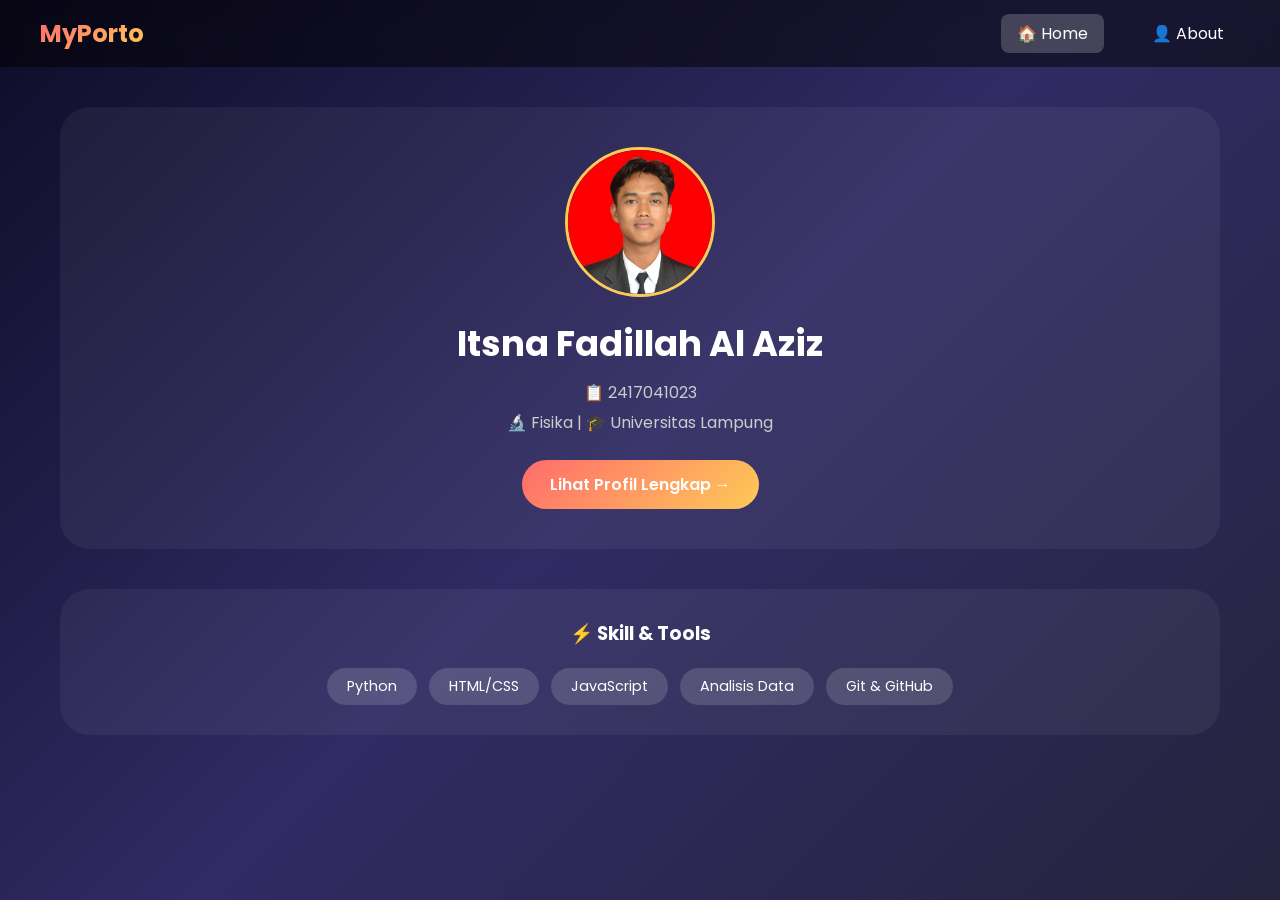
<file: Judul 4 TI/index.html>
<!DOCTYPE html>
<html lang="id">
<head>
    <meta charset="UTF-8">
    <meta name="viewport" content="width=device-width, initial-scale=1.0">
    <title>Home | Portofolioku</title>
    <link rel="stylesheet" href="style.css">
    <link href="https://fonts.googleapis.com/css2?family=Poppins:wght@300;400;600;700&display=swap" rel="stylesheet">
</head>
<body>
    <!-- NAVIGASI MENU -->
    <nav class="navbar">
        <div class="nav-container">
            <div class="logo">MyPorto</div>
            <ul class="nav-menu">
                <li><a href="index.html" class="active">🏠 Home</a></li>
                <li><a href="about.html">👤 About</a></li>
            </ul>
        </div>
    </nav>

    <!-- KONTEN HOME -->
    <main class="container">
        <div class="hero">
            <div class="avatar" id="avatar-home">
                <!-- Foto akan muncul dari JSON -->
            </div>
            <h1 id="nama"></h1>
            <p class="npm" id="npm"></p>
            <p class="jurusan" id="jurusan"></p>
            <a href="about.html" class="btn">Lihat Profil Lengkap →</a>
        </div>

        <div class="skills-section">
            <h3>⚡ Skill & Tools</h3>
            <div class="skill-list" id="skill-list"></div>
        </div>
    </main>

    <script>
        fetch('data.json')
            .then(res => res.json())
            .then(data => {
                // Tampilkan nama
                document.getElementById('nama').innerHTML = data.profile.nama;
                // Tampilkan NPM
                document.getElementById('npm').innerHTML = `📋 ${data.profile.npm}`;
                // Tampilkan jurusan
                document.getElementById('jurusan').innerHTML = `🔬 ${data.profile.jurusan} | 🎓 ${data.profile.universitas}`;
                
                // Tampilkan foto (kalau ada)
                if (data.profile.foto) {
                    document.getElementById('avatar-home').innerHTML = `<img src="${data.profile.foto}" alt="foto">`;
                } else {
                    document.getElementById('avatar-home').innerHTML = `<div class="no-photo">📷</div>`;
                }
                
                // Tampilkan skill
                let skillHtml = '';
                data.skill.forEach(skill => {
                    skillHtml += `<span class="skill-tag">${skill}</span>`;
                });
                document.getElementById('skill-list').innerHTML = skillHtml;
            });
    </script>
</body>
</html>
</file>
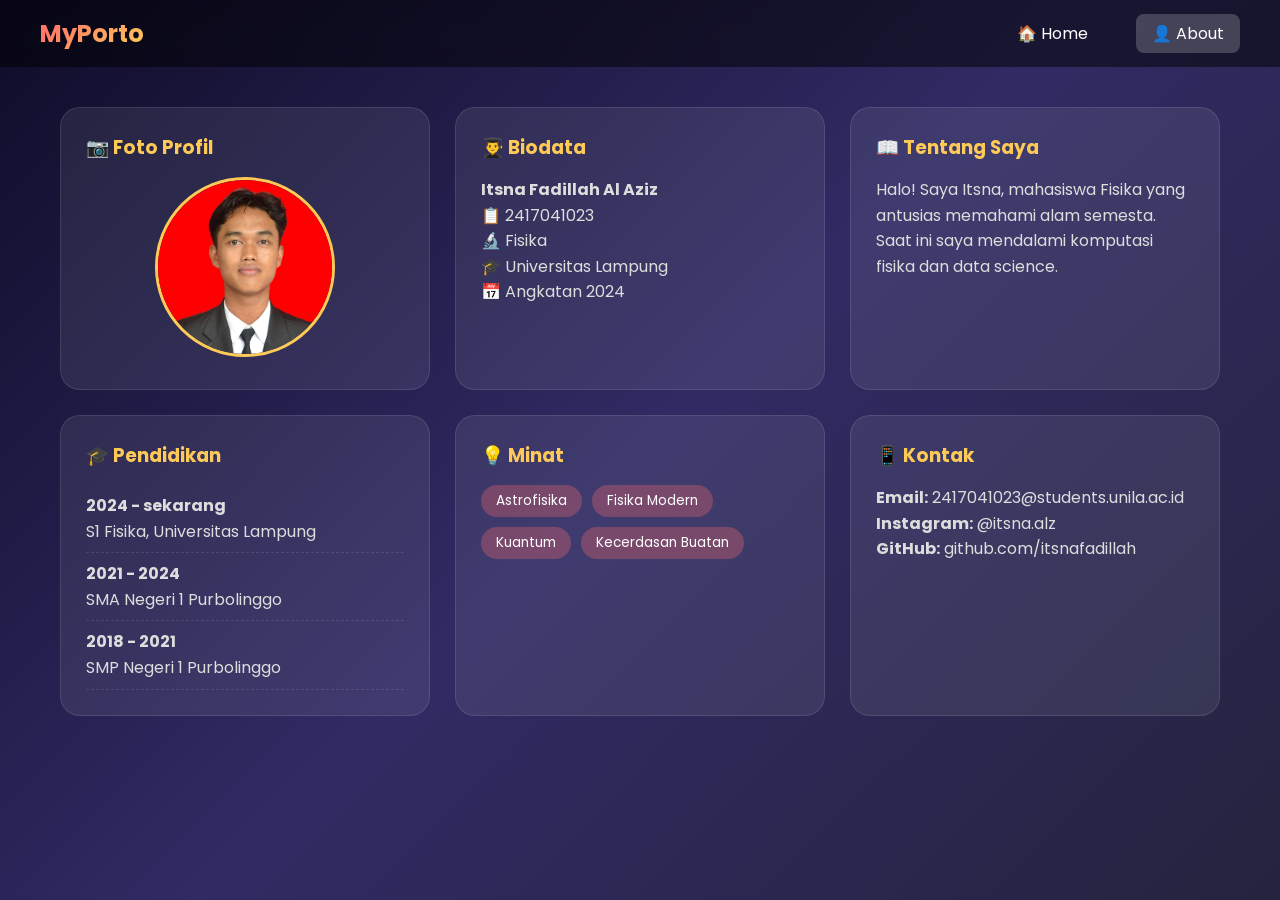
<file: Judul 4 TI/about.html>
<!DOCTYPE html>
<html lang="id">
<head>
    <meta charset="UTF-8">
    <meta name="viewport" content="width=device-width, initial-scale=1.0">
    <title>About | Portofolioku</title>
    <link rel="stylesheet" href="style.css">
    <link href="https://fonts.googleapis.com/css2?family=Poppins:wght@300;400;600;700&display=swap" rel="stylesheet">
</head>
<body>
    <!-- NAVIGASI MENU -->
    <nav class="navbar">
        <div class="nav-container">
            <div class="logo">MyPorto</div>
            <ul class="nav-menu">
                <li><a href="index.html">🏠 Home</a></li>
                <li><a href="about.html" class="active">👤 About</a></li>
            </ul>
        </div>
    </nav>

    <!-- KONTEN ABOUT -->
    <main class="container">
        <div class="about-grid">
            <!-- Kartu Foto -->
            <div class="card">
                <h3>📷 Foto Profil</h3>
                <div id="foto-about" class="foto-place"></div>
            </div>

            <!-- Kartu Profil -->
            <div class="card">
                <h3>👨‍🎓 Biodata</h3>
                <div id="biodata"></div>
            </div>

            <!-- Kartu Tentang -->
            <div class="card">
                <h3>📖 Tentang Saya</h3>
                <div id="tentang"></div>
            </div>

            <!-- Kartu Pendidikan -->
            <div class="card">
                <h3>🎓 Pendidikan</h3>
                <div id="pendidikan"></div>
            </div>

            <!-- Kartu Minat -->
            <div class="card">
                <h3>💡 Minat</h3>
                <div id="minat"></div>
            </div>

            <!-- Kartu Kontak -->
            <div class="card">
                <h3>📱 Kontak</h3>
                <div id="kontak"></div>
            </div>
        </div>
    </main>

    <script>
        fetch('data.json')
            .then(res => res.json())
            .then(data => {
                // FOTO
                if (data.profile.foto) {
                    document.getElementById('foto-about').innerHTML = `<img src="${data.profile.foto}" class="foto-besar">`;
                } else {
                    document.getElementById('foto-about').innerHTML = `<div class="no-photo-besar">📷 Belum upload foto</div>`;
                }
                
                // BIODATA
                document.getElementById('biodata').innerHTML = `
                    <p><strong>${data.profile.nama}</strong></p>
                    <p>📋 ${data.profile.npm}</p>
                    <p>🔬 ${data.profile.jurusan}</p>
                    <p>🎓 ${data.profile.universitas}</p>
                    <p>📅 Angkatan ${data.profile.angkatan}</p>
                `;
                
                // TENTANG
                document.getElementById('tentang').innerHTML = `<p>${data.tentang}</p>`;
                
                // PENDIDIKAN
                let pendidikanHtml = '<ul>';
                data.pendidikan.forEach(p => {
                    pendidikanHtml += `<li><strong>${p.tahun}</strong><br>${p.sekolah}</li>`;
                });
                pendidikanHtml += '</ul>';
                document.getElementById('pendidikan').innerHTML = pendidikanHtml;
                
                // MINAT
                let minatHtml = '<div class="tag-group">';
                data.minat.forEach(m => {
                    minatHtml += `<span class="minat-tag">${m}</span>`;
                });
                minatHtml += '</div>';
                document.getElementById('minat').innerHTML = minatHtml;
                
                // KONTAK
                let kontakHtml = '';
                data.kontak.forEach(k => {
                    kontakHtml += `<p><strong>${k.platform}:</strong> ${k.link}</p>`;
                });
                document.getElementById('kontak').innerHTML = kontakHtml;
            });
    </script>
</body>
</html>
</file>
<file: Judul 4 TI/style.css>
* {
    margin: 0;
    padding: 0;
    box-sizing: border-box;
}

body {
    font-family: 'Poppins', sans-serif;
    background: linear-gradient(135deg, #0f0c29, #302b63, #24243e);
    min-height: 100vh;
    color: white;
}

/* NAVIGASI */
.navbar {
    background: rgba(0,0,0,0.5);
    backdrop-filter: blur(10px);
    padding: 1rem 2rem;
    position: sticky;
    top: 0;
    z-index: 100;
}

.nav-container {
    max-width: 1200px;
    margin: 0 auto;
    display: flex;
    justify-content: space-between;
    align-items: center;
}

.logo {
    font-size: 1.5rem;
    font-weight: 700;
    background: linear-gradient(135deg, #ff6b6b, #feca57);
    -webkit-background-clip: text;
    background-clip: text;
    color: transparent;
}

.nav-menu {
    display: flex;
    list-style: none;
    gap: 2rem;
}

.nav-menu a {
    color: white;
    text-decoration: none;
    padding: 0.5rem 1rem;
    border-radius: 8px;
    transition: 0.3s;
}

.nav-menu a:hover, .nav-menu a.active {
    background: rgba(255,255,255,0.2);
}

/* KONTEN UTAMA */
.container {
    max-width: 1200px;
    margin: 0 auto;
    padding: 40px 20px;
}

/* HOME PAGE */
.hero {
    text-align: center;
    padding: 40px 20px;
    background: rgba(255,255,255,0.05);
    border-radius: 30px;
    margin-bottom: 40px;
}

.avatar {
    width: 150px;
    height: 150px;
    margin: 0 auto 20px;
    border-radius: 50%;
    overflow: hidden;
    border: 3px solid #feca57;
}

.avatar img {
    width: 100%;
    height: 100%;
    object-fit: cover;
}

.no-photo {
    width: 100%;
    height: 100%;
    background: rgba(255,255,255,0.2);
    display: flex;
    align-items: center;
    justify-content: center;
    font-size: 3rem;
}

.hero h1 {
    font-size: 2.2rem;
    margin-bottom: 10px;
}

.npm, .jurusan {
    color: #ccc;
    margin: 5px 0;
}

.btn {
    display: inline-block;
    margin-top: 20px;
    padding: 12px 28px;
    background: linear-gradient(135deg, #ff6b6b, #feca57);
    color: white;
    text-decoration: none;
    border-radius: 40px;
    font-weight: 600;
    transition: 0.3s;
}

.btn:hover {
    transform: scale(1.05);
    box-shadow: 0 5px 20px rgba(255,107,107,0.4);
}

.skills-section {
    background: rgba(255,255,255,0.05);
    border-radius: 30px;
    padding: 30px;
    text-align: center;
}

.skills-section h3 {
    margin-bottom: 20px;
}

.skill-list {
    display: flex;
    flex-wrap: wrap;
    justify-content: center;
    gap: 12px;
}

.skill-tag {
    padding: 8px 20px;
    background: rgba(255,255,255,0.15);
    border-radius: 40px;
    font-size: 0.9rem;
}

/* ABOUT PAGE GRID */
.about-grid {
    display: grid;
    grid-template-columns: repeat(auto-fit, minmax(320px, 1fr));
    gap: 25px;
}

.card {
    background: rgba(255,255,255,0.08);
    border-radius: 20px;
    padding: 25px;
    transition: 0.3s;
    border: 1px solid rgba(255,255,255,0.1);
}

.card:hover {
    transform: translateY(-5px);
    background: rgba(255,255,255,0.12);
}

.card h3 {
    margin-bottom: 15px;
    color: #feca57;
}

.card p, .card li {
    color: #ddd;
    line-height: 1.6;
}

.card ul {
    list-style: none;
    padding-left: 0;
}

.card li {
    padding: 8px 0;
    border-bottom: 1px dashed rgba(255,255,255,0.1);
}

/* FOTO DI ABOUT */
.foto-place {
    text-align: center;
}

.foto-besar {
    width: 180px;
    height: 180px;
    border-radius: 50%;
    object-fit: cover;
    border: 3px solid #feca57;
}

.no-photo-besar {
    width: 180px;
    height: 180px;
    background: rgba(255,255,255,0.1);
    border-radius: 50%;
    display: flex;
    align-items: center;
    justify-content: center;
    margin: 0 auto;
    font-size: 2rem;
}

/* TAG GROUP */
.tag-group {
    display: flex;
    flex-wrap: wrap;
    gap: 10px;
}

.minat-tag {
    padding: 6px 15px;
    background: rgba(255,107,107,0.3);
    border-radius: 20px;
    font-size: 0.85rem;
}

/* RESPONSIVE */
@media (max-width: 768px) {
    .nav-menu {
        gap: 0.5rem;
    }
    
    .hero h1 {
        font-size: 1.6rem;
    }
    
    .about-grid {
        grid-template-columns: 1fr;
    }
}
</file>
